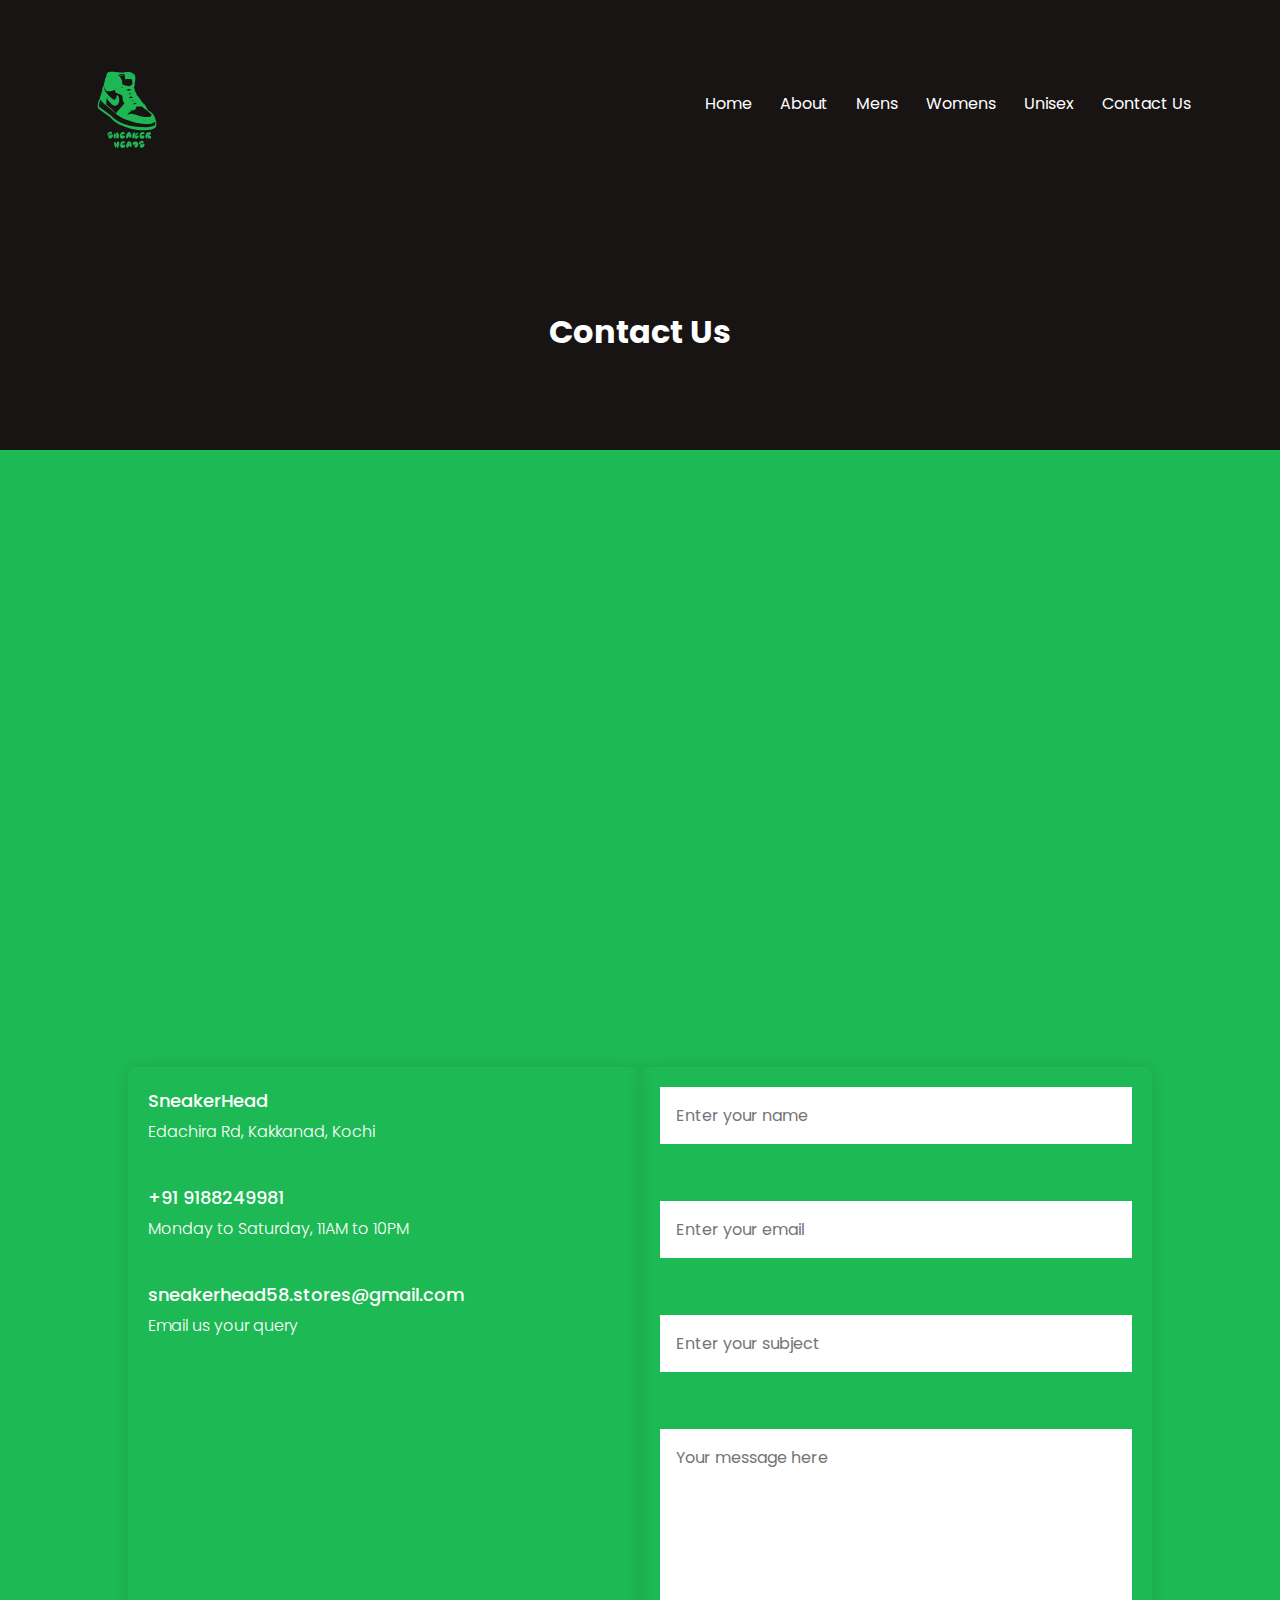
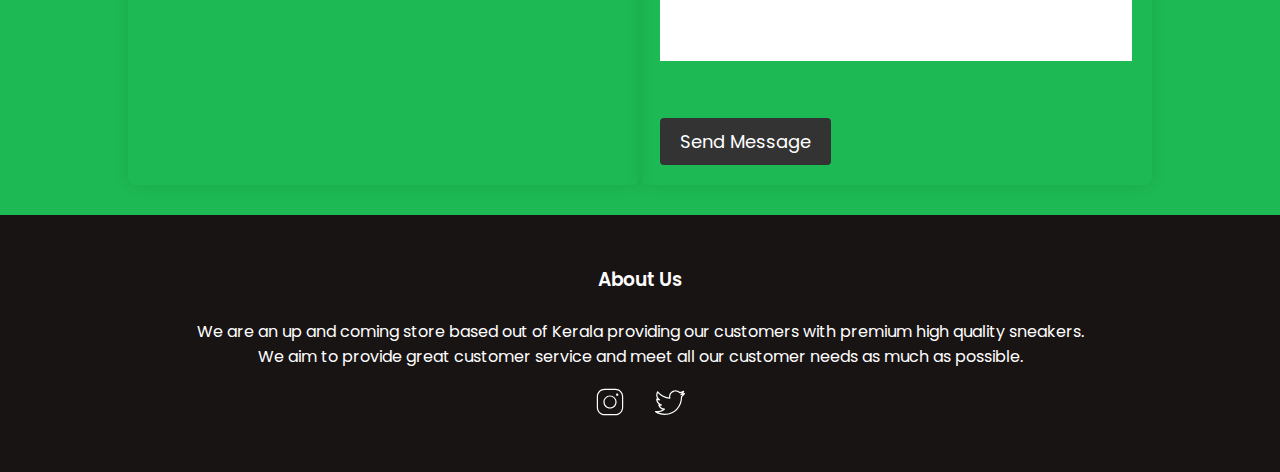
<file: pages and css/contact.html>
<!DOCTYPE html>
<html lang="en">

<head>
    <meta charset="UTF-8">
    <meta name="viewport" content="width=device-width, initial-scale=1.0">
    <title>Contact Us - SneakerHeads</title>
    <link rel="stylesheet" href="./style.css">
</head>

<body>
    <header class="sub-header">

        <!--------------------Navbar section-------------------->
        <nav>
            <a href="./index.html"><img src="../Images/download-_1_.svg" alt="" class="logo"></a>
            <div class="nav-links" id="navLinks">
                <img src="../Images/icons8-close.svg" class="menuicon" onclick="hideMenu()">
                <ul>
                    <li><a href="./index.html">Home</a></li>
                    <li><a href="./about.html">About</a></li>
                    <li><a href="./mens.html">Mens</a></li>
                    <li><a href="./womens.html">Womens</a></li>
                    <li><a href="./unisex.html">Unisex</a></li>
                    <li><a href="./contact.html">Contact Us</a></li>
                </ul>
            </div>
            <img src="../Images/icons8-menu (2).svg" class="menuicon" onclick="showMenu()">
        </nav>

        <!----------------Title---------------->
        <h1>Contact Us</h1>
    </header>

    <!---------------------------Google map location--------------------------->
    <section class="location">
        <iframe
            src="https://www.google.com/maps/embed?pb=!1m18!1m12!1m3!1d982.2520724757372!2d76.3653011883354!3d10.016173286639775!2m3!1f0!2f0!3f0!3m2!1i1024!2i768!4f13.1!3m3!1m2!1s0x3b080b1c8044e31d%3A0x80d35de422b84cf2!2sShoe%20Club%20Kakkanad!5e0!3m2!1sen!2sin!4v1723285773120!5m2!1sen!2sin"
            width="600" height="450" style="border:0;" allowfullscreen="" loading="lazy"
            referrerpolicy="no-referrer-when-downgrade"></iframe>
    </section>


    <section class="contact-us">
        <div class="contact-row">

            <!-----------------Address and contact details------------------->
            <div class="contact-col">
                <div>
                    <span>
                        <h5>SneakerHead</h5>
                        <p>Edachira Rd, Kakkanad, Kochi</p>
                    </span>
                </div>
                <div>
                    <span>
                        <h5>+91 9188249981</h5>
                        <p>Monday to Saturday, 11AM to 10PM</p>
                    </span>
                </div>
                <div>
                    <span>
                        <h5>sneakerhead58.stores@gmail.com</h5>
                        <p>Email us your query</p>
                    </span>
                </div>
            </div>

            <!--------------------Contact form------------------------>
            <div class="contact-col">
                <form name="form1" id="form1" action="https://api.web3forms.com/submit" method="POST"
                    onsubmit="return validateForm()">
                    <input type="hidden" name="access_key" value="a3f4741c-553b-40a6-a3e8-88ed42088561">

                    <div class="form-group">
                        <input type="text" name="name" id="name" placeholder="Enter your name">
                        <span class="error" id="nameError"></span>
                    </div>

                    <div class="form-group">
                        <input type="email" name="email" id="email" placeholder="Enter your email">
                        <span class="error" id="emailError"></span>
                    </div>

                    <div class="form-group">
                        <input type="text" name="subject" id="subject" placeholder="Enter your subject">
                        <span class="error" id="subjectError"></span>
                    </div>

                    <div class="form-group">
                        <textarea rows="8" name="message" id="message" placeholder="Your message here"></textarea>
                        <span class="error" id="messageError"></span>
                    </div>

                    <button id="btn" type="submit" class="hero-btn black-btn">Send Message</button>
                </form>
            </div>

        </div>
    </section>

    <!-----------------------------footer section----------------------------->
    <footer class="about-footer">
        <h3>About Us</h3>
        <p>We are an up and coming store based out of Kerala providing our customers with premium high quality
            sneakers.<br>We aim to provide great customer service and meet all our customer needs as much as possible.
        </p>
        <div class="icons">
            <a href="" target="_blank"><img src="../Images/icons8-instagram (1).svg" alt=""></a>
            <a href="" target="_blank"><img src="../Images/icons8-twitter.svg" alt=""></a>
        </div>
    </footer>



    <!--Toggle Menu JavaScript-->
    <script>
        var navLink = document.getElementById("navLinks");

        function showMenu() {
            navLinks.style.right = '0';
        }

        function hideMenu() {
            navLinks.style.right = '-200px';
        }
        function validateForm() {

            let isValid = true;

            // Clear previous error messages
            document.getElementById('nameError').innerText = '';
            document.getElementById('emailError').innerText = '';
            document.getElementById('subjectError').innerText = '';
            document.getElementById('messageError').innerText = '';

            // Get input values
            const name = document.getElementById('name').value.trim();
            const email = document.getElementById('email').value.trim();
            const subject = document.getElementById('subject').value.trim();
            const message = document.getElementById('message').value.trim();

            // Validate name
            if (!name) {
                document.getElementById('nameError').innerText = 'Name is required';
                isValid = false;
            }

            // Validate email
            if (!email) {
                document.getElementById('emailError').innerText = 'Email is required';
                isValid = false;
            } else if (!/\S+@\S+\.\S+/.test(email)) {
                document.getElementById('emailError').innerText = 'Invalid email address';
                isValid = false;
            }

            // Validate subject
            if (!subject) {
                document.getElementById('subjectError').innerText = 'Subject is required';
                isValid = false;
            }

            // Validate message
            if (!message) {
                document.getElementById('messageError').innerText = 'Message is required';
                isValid = false;
            }

            return isValid;
        }
    </script>
</body>

</html>
</file>
<file: pages and css/style.css>
@import url('https://fonts.googleapis.com/css2?family=Poppins:ital,wght@0,100;0,200;0,300;0,400;0,500;0,600;0,700;0,800;0,900;1,100;1,200;1,300;1,400;1,500;1,600;1,700;1,800;1,900&display=swap');
/*--------------------common properties--------------------*/
*{
    margin: 0;
    padding: 0;
    font-family: 'Poppins', sans-serif;
}
body{
    background-color: #1db954;
}

/*------------------------common logo on every page on left top corner-----------------------*/
.logo{
    width: 100px;
    height: 150px;
    border-radius: 30px;
    filter: invert(55%) sepia(27%) saturate(3602%) hue-rotate(101deg) brightness(98%) contrast(77%);
}

/*--------------------------------Navbar properties------------------------------*/
nav{
    display: flex;
    padding: 2% 6%;
    justify-content: space-between;
    align-items: center;
}
.nav-links{
    flex: 1;
    text-align: right;
}
.nav-links ul li{
    list-style: none;
    display: inline-block;
    padding: 8px 12px;
    position: relative;
}
.nav-links ul li a{
    color: white;
    text-decoration: none;
    font-size: 16px;
}
.nav-links ul li ::after{
    content: '';
    width: 0%;
    height: 2px;
    background: white;
    display: block;
    margin: auto;
    transition: 0.5s;
}
.nav-links ul li :hover::after{
    width: 100%;
}


/*-------------------------------button decoration------------------------*/
.hero-btn{
    display: inline-block;
    text-decoration: none;
    color: #fff;
    border: 1px solid #fff;
    padding: 12px 34px;
    font-size: 13px;
    background: transparent;
    position: relative;
    cursor: pointer;
    transition: 1s;
}
.hero-btn:hover{
    border: 1px solid #191414;
    background: #191414c6;
}
.black-btn{
    border: 1px solid #fff;
    background: transparent;
    color: #fff;
}
.black-btn:hover{
    color:#fff;
}
.blackop-btn{
    border: 1px solid #fff;
    background: transparent;
    color: #fff;
}
.blackop-btn:hover{
    background:#1db954;
}


/*-------------------------------------Menu icon decoration--------------------------*/
nav .menuicon{
    display: none;    
}



/*------------------------------Home page code------------------------------------------*/
.header{
    min-height: 100vh;
    width: 100%;
    background: rgb(25,20,20);
    background: linear-gradient(120deg, rgba(25,20,20,1) 0%, rgba(29,185,84,1) 100%);
}

.text-box{
    width: 90%;
    color: white;
    position: absolute;
    top: 50%;
    left: 50%;
    transform: translate(-50%, -50%);
    text-align: center;
}
.text-box h1{
    font-size: 62px;
}
.text-box p{
    margin: 10px 0 40px;
    font-size: 14px;
    color: white;
}

/*----------------------------------------Sneak peak section where users can preview shoe collections-------------------------*/ 
.sneak-peak{
    width: 100%;
    margin: auto;
    text-align: center;
    padding-top: 100px;
    background-color: #1db954;
}
.sneak-peak h1{
    font-size: 36px;
    font-weight: 600px;
    color: #fff;
}
.sneak-peak p{
    color: #fff;
    font-size: 16px;
    line-height: 22px;
    padding: 10px;
}
/*---------------------------------Product card--------------------------------*/
.row{
    margin-top: 5%;
    display: flex;
    justify-content: space-between;
    padding: 50px;
}
.col-4{
    flex-basis: 20%;
    background: rgb(25,20,20);
    background: linear-gradient(120deg, rgba(25,20,20,1) 0%, rgba(25,20,20,0.8162115187872023) 100%);
    text-align: center;
    border-radius: 10px;
    margin-bottom: 5%;
    min-width: 200px;
    padding: 20px 10px;
    box-sizing: border-box;
    transition: 0.5s;
}
h4{
    text-align: center;
    font-weight: 600;
    margin: 10px 0;
}
.col-4:hover{
    box-shadow: 0 0 35px 0px rgba(151, 87, 87, 0.6);
}
h6{
    color: #fff;
}
.col-4 a{
    text-decoration: none;
    color: #fff;
}
.cta{
    margin: auto;
    width: 100%;
    background-color: #191414;
    text-align: center;
    padding: 100px 0;
}
.cta h1{
    margin-bottom: 40px;
    padding: 0;
    color: white;
}
/*---------------------------------footer properties-------------------------------*/
.footer{
    width: 100%;
    text-align: center;
    padding: 30px 0;
    background-color: #1db954;
}
.footer h3{
    margin-bottom: 25px;
    margin-top: 20px;
    font-weight: 600;
    color: #fff;
}
.footer p{
    color: #fff;
}
.icons img{
    margin: 0 13px;
    cursor: pointer;
    padding: 18px 0;
}


/*---------about us page--------*/
.sub-header{
    height: 50vh;
    width: 100%;
    background-color: #191414;
    text-align: center;
    color: #fff;
}
.sub-header h1{
    margin-top: 100px;
}
.about-us{
    width: 100%;
    margin: auto;
    padding-top: 80px;
    padding-bottom: 50px;
    background-color: #1db954;
}
.about-col{
    flex-basis: 48%;
    padding: 30px 2px;
}
.about-col img{
    width: 80%;
    height: 90%;
}
.about-col h1{
    padding-top: 0;
    font-weight: 600;
    color: #fff;
}
.about-col p{
    padding: 15px 0 25px;
    font-weight: 400;
    color: #fff;
}
.about-footer{
    width: 100%;
    text-align: center;
    padding: 30px 0;
    background-color: #191414;
}
.about-footer h3{
    margin-bottom: 25px;
    margin-top: 20px;
    font-weight: 600;
    color: #fff;
}
.about-footer p{
    color: #fff;
}


/*--------------------------------------Men's, Women's and unisex page css-----------------------------------------*/
.col-4 img{
    width: 100%;
    border-radius: 10px;
}
.small-container{
    max-width: 100%;
    margin: auto;
    padding-left: 25px;
    padding-right: 25px;
    background-color: #1db954;
}
.title{
    text-align: center;
    padding-top: 50px;
    position: relative;
    color: #fff;
}
.page-btn{
    margin: 0 45px;
    padding-bottom: 50px;
}
.page-btn span{
    display: inline-block;
    border: 1px solid #fff;
    border-radius: 10px;
    color: #fff;
    margin-left: 10px;
    width: 40px;
    height: 40px;
    text-align: center;
    line-height: 40px;
    cursor: pointer;
    transition: 0.5s;
}
.page-btn span:hover{
    background: #191414;
    color: #fff;
}

/*--------------------------------------------Contact us page-----------------------------------------------------*/

.location{
    width: 80%;
    margin: auto;
    padding: 80px 0;
    background-color: #1db954;
}
.location iframe{
    width: 100%;
}
.contact-us{
    background-color: #1db954;
    width: 80%;
    margin: auto;
}
/* General form styling */
.contact-col {
    color: #FFF; /* White text color */
    flex-basis: 48%; /* Flex property for layout */
    margin-bottom: 30px; /* Space below the form */
    padding: 20px;
    border-radius: 8px;
    box-shadow: 0 0 15px rgba(0, 0, 0, 0.1);
}

/* Styling for each div inside .contact-col */
.contact-col div {
    display: flex;
    align-items: center;
    margin-bottom: 40px; /* Space between input groups */
}

/* Styling for paragraph elements inside .contact-col div */
.contact-col div p {
    padding-bottom: 0;
    font-weight: 300;
}

/* Styling for heading elements inside .contact-col div */
.contact-col div h5 {
    font-size: 18px;
    margin-bottom: 5px;
    font-weight: 500;
}

/* Input and Textarea styling */
.contact-col input,
.contact-col textarea {
    width: 100%; /* Full width of container */
    padding: 15px; /* Padding for a larger click area */
    margin-bottom: 17px; /* Space below each input */
    outline: none; /* Remove default outline */
    border: 1px solid #FFF; /* White border color */
    box-sizing: border-box; /* Ensures padding is included in width */
    font-size: 16px; /* Unified font size for input and textarea */
    transition: border-color 0.3s ease; /* Smooth transition on focus */
}

.contact-col input:focus,
.contact-col textarea:focus {
    border-color: #0056b3; /* Blue border on focus */
}

/* Disable resizing for the textarea */
textarea {
    resize: none;
}

/* Error message styling */
.error {
    color: #d9534f; /* Red color for error messages */
    font-size: 14px;
    margin-top: 5px;
    display: block; /* Display as block for spacing */
}

/* Styling for button */
.hero-btn {
    display: inline-block;
    padding: 10px 20px;
    font-size: 18px;
    text-decoration: none;
    text-align: center;
    cursor: pointer;
    border: none;
    border-radius: 4px;
    transition: background-color 0.3s ease;
}

.hero-btn.black-btn {
    background-color: #333;
    color: #fff;
}

.hero-btn.black-btn:hover {
    background-color: #555;
}

/* Contact row for form layout */
.contact-row {
    display: flex;
    justify-content: space-between;
}

/* Responsive adjustments */
@media (max-width: 768px) {
    .contact-col {
        flex-basis: 100%; /* Full width on smaller screens */
        padding: 10px;
    }

    .contact-row {
        flex-direction: column; /* Stack elements vertically on mobile */
    }

    .hero-btn {
        width: 100%; /* Full width button on smaller screens */
        padding: 12px 0;
    }
}

/*-------------------------end-----------------------------------*/

/*--------------------Media tag for making the page responsive-------------------------*/
@media(max-width: 800px){
    .logo{
        width: 70px;
        height: 120px;
    }
    .text-box h1{
        font-size: 20px;
    }
    .nav-links ul li{
        display: block;
    }
    .nav-links{
        position: fixed;
        background: #1db954;
        height: 100vh;
        width: 200px;
        top: 0;
        right: -200px;
        text-align: left;
        z-index: 2;
        transition: 1s;
    }
    nav .menuicon{
        display: block;
        margin: 10px;
        cursor: pointer;
    }
    .nav-links ul{
        padding: 30px;
    }
    .sneak-peak h1{
        font-size: 24px;
    }
    .row{
        flex-direction: column;
    }
    .cta h1{
        font-size: 24px;
    }
    .about-footer h3{
        font-size: 16px;
    }
    .about-footer p{
        font-size: 13px;
    }
    .contact-row{
        flex-direction: column;
    }
    .sub-header h1{
        font-size: 20px;
    }
    .title{
        font-size: 20px;
    }
    .icons img{
        width: 25px;
    }
}
</file>
